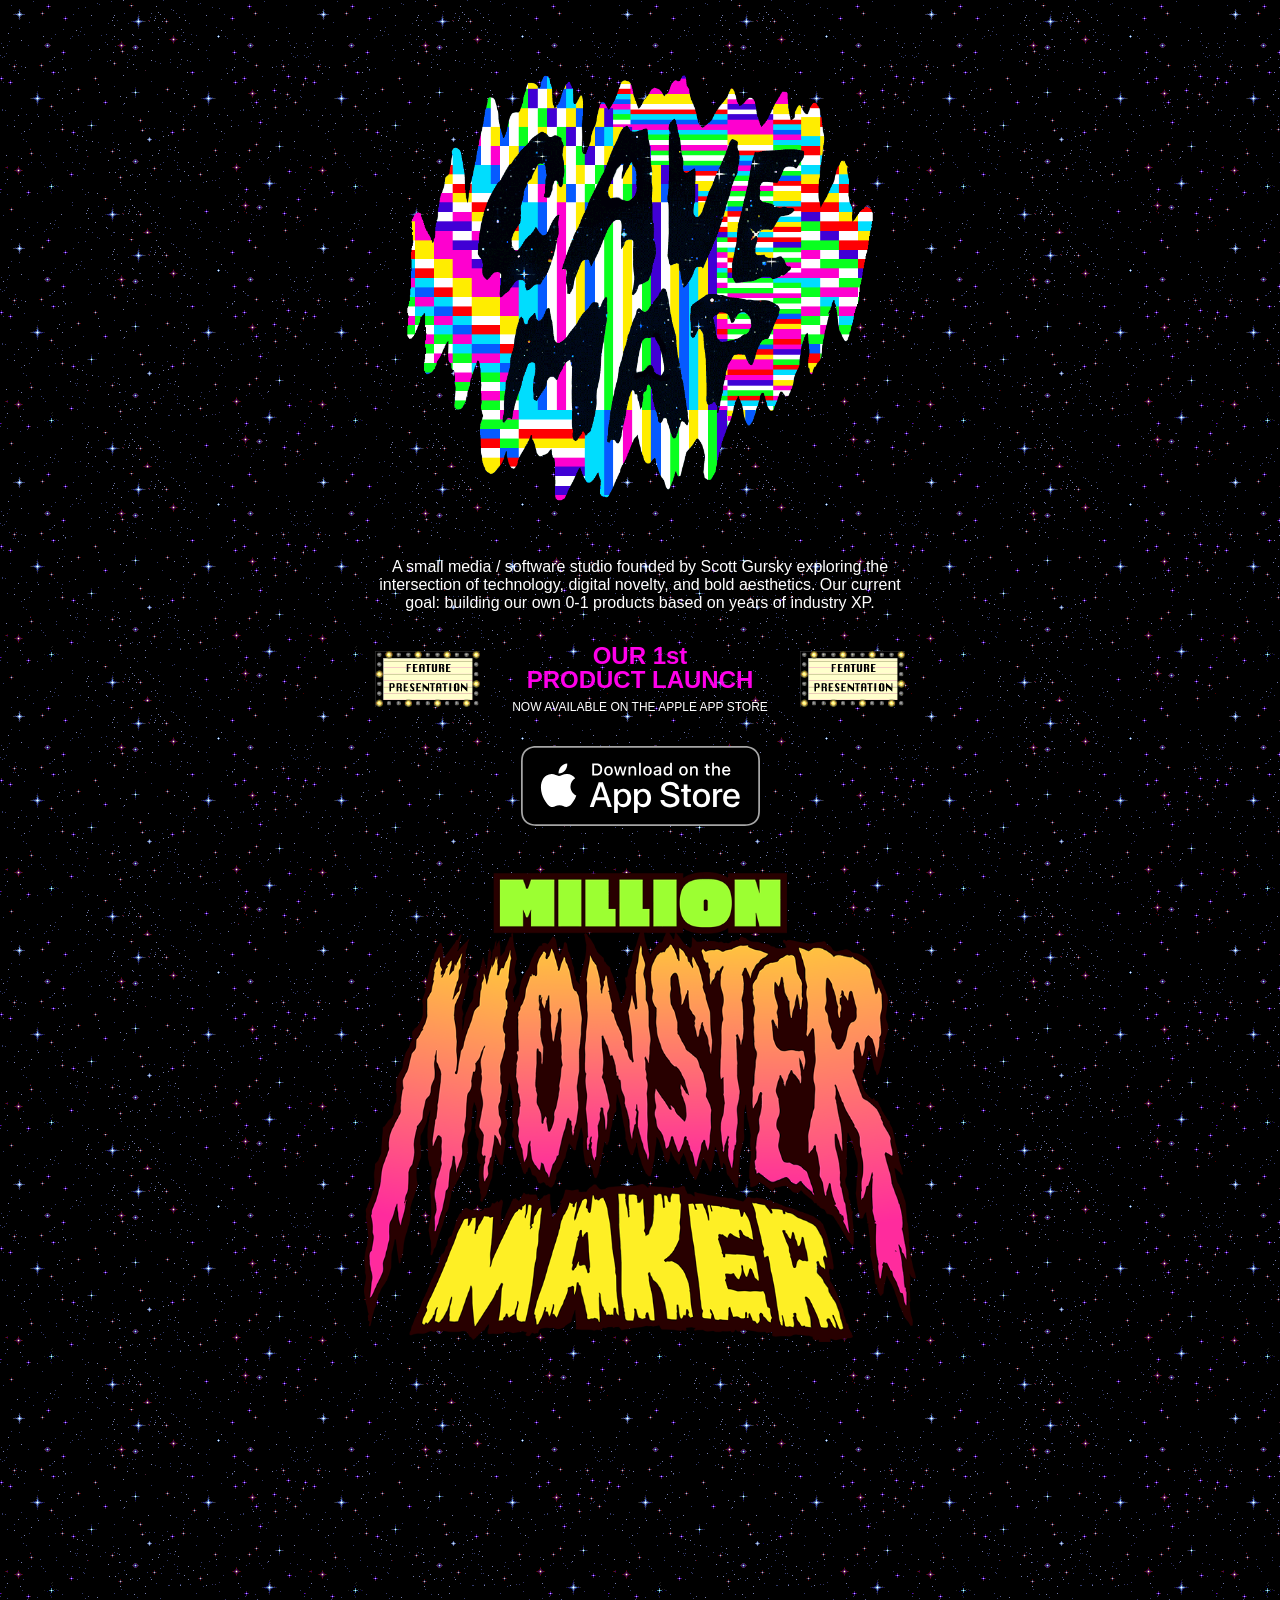
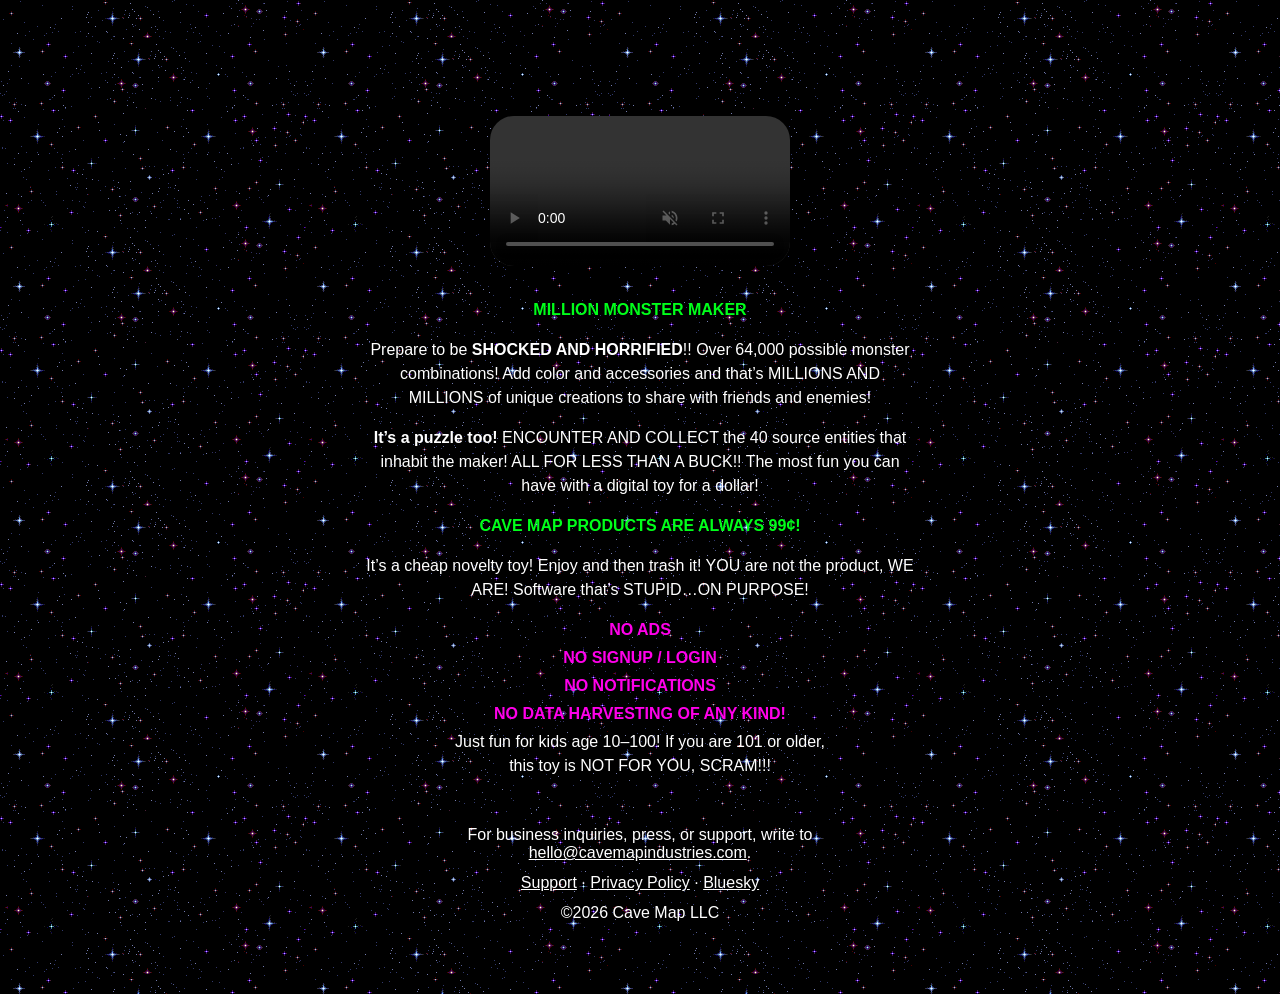
<file: index.html>
<!DOCTYPE html>
<html lang="en">
<head>
<meta charset="UTF-8">
<meta name="viewport" content="width=device-width, initial-scale=1.0">
<title>Cave Map Industries</title>
<meta name="description" content="Cave Map LLC is a small media / software studio exploring the intersection of technology, digital novelty, and bold aesthetics. First product: Million Monster Maker.">
<link rel="icon" href="assets/cave-map-logo.svg" type="image/svg+xml">
<link rel="stylesheet" href="style.css">
</head>
<body>
<main class="page">

  <img class="cavemap-logo" src="assets/cavemap-logo.gif" alt="Cave Map Industries" width="476" height="476">

  <p class="tagline">
    A small media / software studio founded by Scott Gursky exploring the intersection of technology, digital novelty, and bold aesthetics. Our current goal: building our own 0-1 products based on years of industry XP.
  </p>

  <div class="launch-row">
    <img class="launch-stamp" src="assets/feature-presentation.png" alt="Feature presentation" width="105" height="56">
    <div class="launch-copy">
      <p class="pink-heading">OUR 1st<br>PRODUCT LAUNCH</p>
      <p class="launch-sub">NOW AVAILABLE ON THE APPLE APP STORE</p>
    </div>
    <img class="launch-stamp" src="assets/feature-presentation.png" alt="Feature presentation" width="105" height="56">
  </div>

  <a class="app-store-badge" href="https://apps.apple.com/app/id6815467483">
    <img src="assets/app-store-badge.svg" alt="Download Million Monster Maker on the App Store" width="239" height="80">
  </a>

  <img class="mmm-logo" src="assets/mm-maker-logo.png" alt="Million Monster Maker" width="800" height="701">

  <div class="commercial">
    <iframe src="https://www.youtube-nocookie.com/embed/4a9arroMRpY" title="Million Monster Maker commercial" allow="accelerometer; autoplay; clipboard-write; encrypted-media; gyroscope; picture-in-picture; web-share" referrerpolicy="strict-origin-when-cross-origin" allowfullscreen></iframe>
  </div>

  <video class="playthrough" src="assets/mm-playthrough.mp4" autoplay muted loop playsinline controls width="300" height="533"></video>

  <div class="copy-block">
    <p class="green-heading">MILLION MONSTER MAKER</p>
    <p>Prepare to be <strong>SHOCKED AND HORRIFIED</strong>!! Over 64,000 possible monster combinations! Add color and accessories and that&rsquo;s MILLIONS AND MILLIONS of unique creations to share with friends and enemies!</p>
    <p><strong>It&rsquo;s a puzzle too!</strong> ENCOUNTER AND COLLECT the 40 source entities that inhabit the maker! ALL FOR LESS THAN A BUCK!! The most fun you can have with a digital toy for a dollar!</p>

    <p class="green-heading">CAVE MAP PRODUCTS ARE ALWAYS 99&cent;!</p>
    <p>It&rsquo;s a cheap novelty toy! Enjoy and then trash it! YOU are not the product, WE ARE! Software that&rsquo;s STUPID&hellip;ON PURPOSE!</p>

    <p class="pink-heading small">NO ADS</p>
    <p class="pink-heading small">NO SIGNUP / LOGIN</p>
    <p class="pink-heading small">NO NOTIFICATIONS</p>
    <p class="pink-heading small">NO DATA HARVESTING OF ANY KIND!</p>

    <p>Just fun for kids age 10&ndash;100! If you are 101 or older,<br>this toy is NOT FOR YOU, SCRAM!!!</p>
  </div>

  <div class="contact-block">
    <p>For business inquiries, press, or support, write to <a href="mailto:hello@cavemapindustries.com">hello@cavemapindustries.com</a>.</p>
    <p><a href="support/">Support</a> &middot; <a href="privacy/">Privacy Policy</a> &middot; <a href="https://bsky.app/profile/cavemap.bsky.social" rel="me">Bluesky</a></p>
    <p class="copyright">&copy;2026 Cave Map LLC</p>
  </div>

</main>
</body>
</html>
</file>
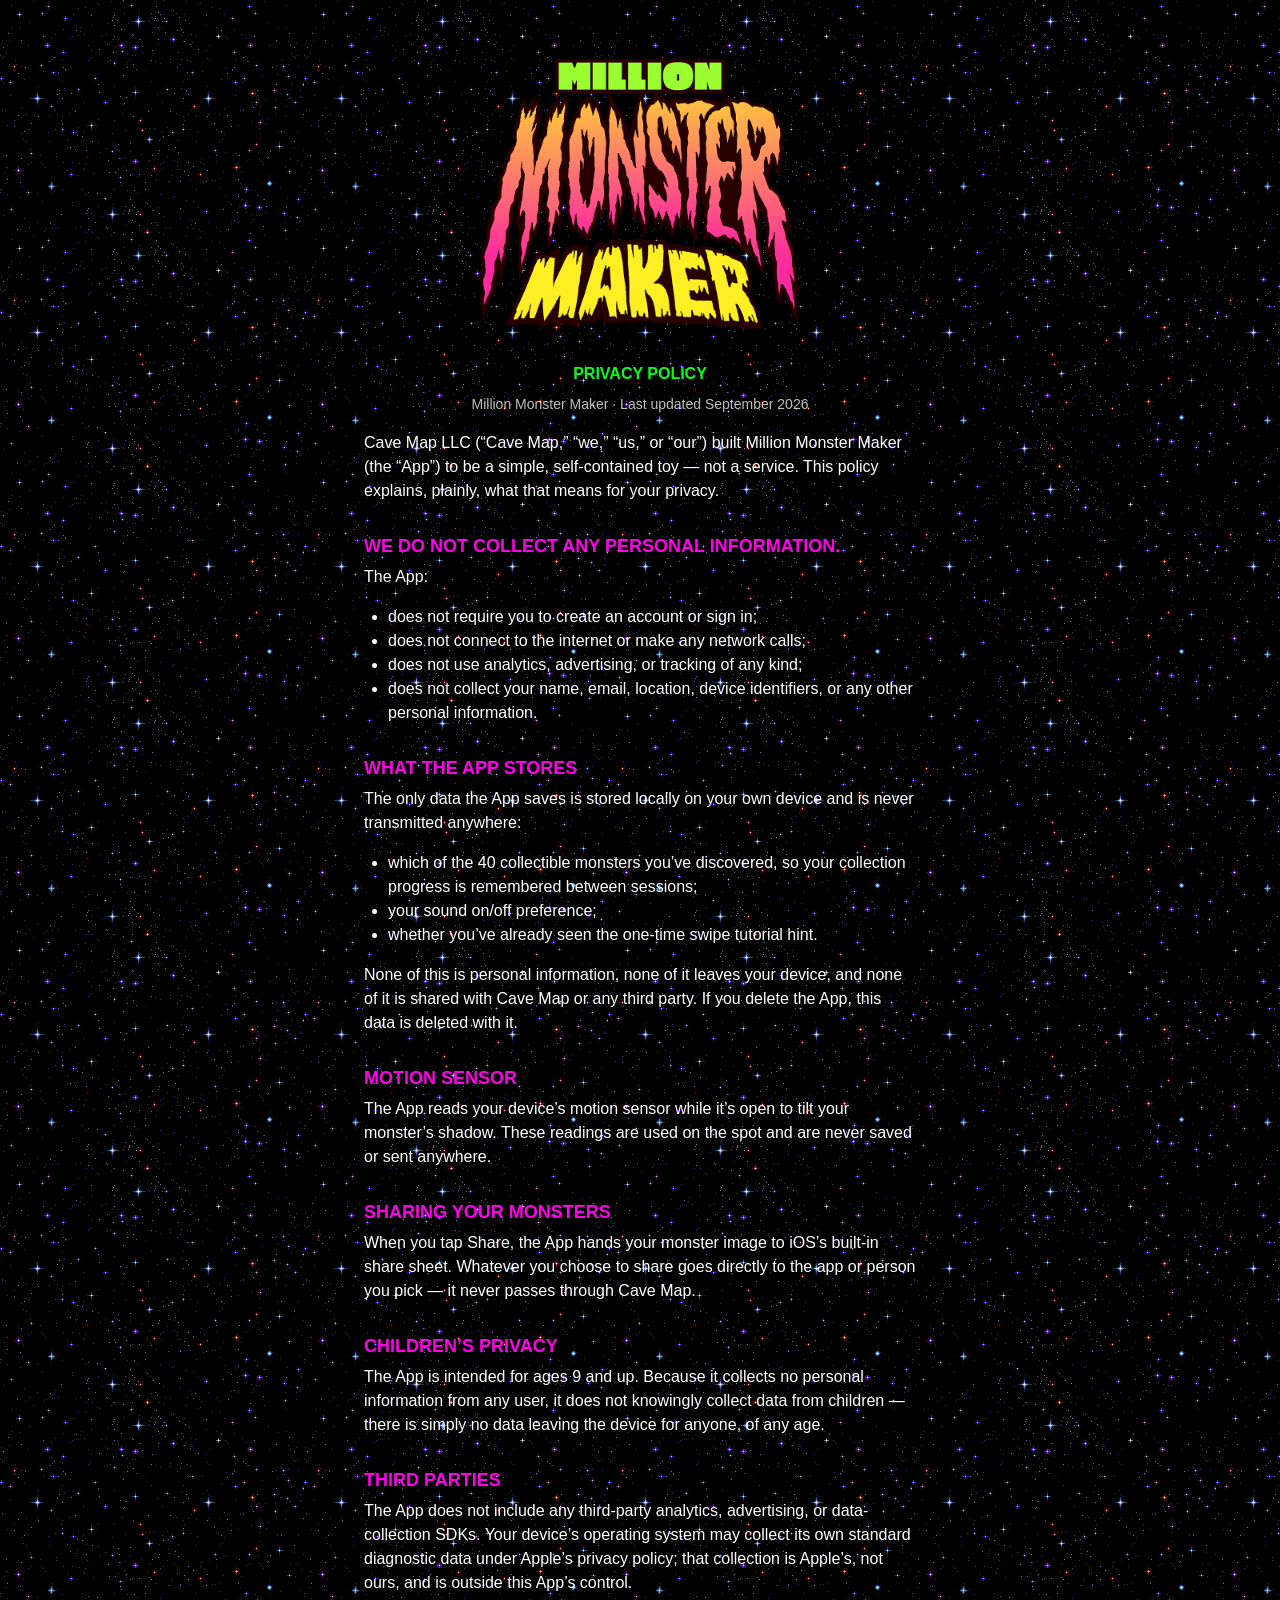
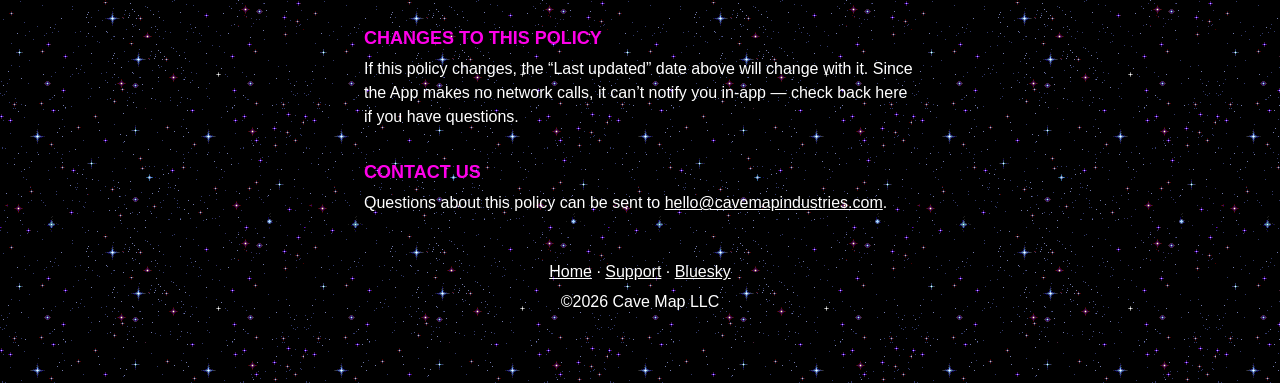
<file: privacy/index.html>
<!DOCTYPE html>
<html lang="en">
<head>
<meta charset="UTF-8">
<meta name="viewport" content="width=device-width, initial-scale=1.0">
<title>Privacy Policy — Million Monster Maker</title>
<meta name="description" content="Privacy policy for Million Monster Maker by Cave Map LLC. We collect no personal information.">
<link rel="icon" href="../assets/cave-map-logo.svg" type="image/svg+xml">
<link rel="stylesheet" href="../style.css">
</head>
<body>
<main class="page legal">

  <a class="home-link" href="../"><img src="../assets/mm-maker-logo.png" alt="Million Monster Maker" width="800" height="701"></a>

  <div class="legal-body">
    <p class="green-heading">PRIVACY POLICY</p>
    <p class="updated">Million Monster Maker &middot; Last updated September 2026</p>

    <p>Cave Map LLC (&ldquo;Cave Map,&rdquo; &ldquo;we,&rdquo; &ldquo;us,&rdquo; or &ldquo;our&rdquo;) built Million Monster Maker (the &ldquo;App&rdquo;) to be a simple, self-contained toy &mdash; not a service. This policy explains, plainly, what that means for your privacy.</p>

    <p class="pink-heading small">WE DO NOT COLLECT ANY PERSONAL INFORMATION.</p>
    <p>The App:</p>
    <ul>
      <li>does not require you to create an account or sign in;</li>
      <li>does not connect to the internet or make any network calls;</li>
      <li>does not use analytics, advertising, or tracking of any kind;</li>
      <li>does not collect your name, email, location, device identifiers, or any other personal information.</li>
    </ul>

    <p class="pink-heading small">WHAT THE APP STORES</p>
    <p>The only data the App saves is stored locally on your own device and is never transmitted anywhere:</p>
    <ul>
      <li>which of the 40 collectible monsters you&rsquo;ve discovered, so your collection progress is remembered between sessions;</li>
      <li>your sound on/off preference;</li>
      <li>whether you&rsquo;ve already seen the one-time swipe tutorial hint.</li>
    </ul>
    <p>None of this is personal information, none of it leaves your device, and none of it is shared with Cave Map or any third party. If you delete the App, this data is deleted with it.</p>

    <p class="pink-heading small">MOTION SENSOR</p>
    <p>The App reads your device&rsquo;s motion sensor while it&rsquo;s open to tilt your monster&rsquo;s shadow. These readings are used on the spot and are never saved or sent anywhere.</p>

    <p class="pink-heading small">SHARING YOUR MONSTERS</p>
    <p>When you tap Share, the App hands your monster image to iOS&rsquo;s built-in share sheet. Whatever you choose to share goes directly to the app or person you pick &mdash; it never passes through Cave Map.</p>

    <p class="pink-heading small">CHILDREN&rsquo;S PRIVACY</p>
    <p>The App is intended for ages 9 and up. Because it collects no personal information from any user, it does not knowingly collect data from children &mdash; there is simply no data leaving the device for anyone, of any age.</p>

    <p class="pink-heading small">THIRD PARTIES</p>
    <p>The App does not include any third-party analytics, advertising, or data-collection SDKs. Your device&rsquo;s operating system may collect its own standard diagnostic data under Apple&rsquo;s privacy policy; that collection is Apple&rsquo;s, not ours, and is outside this App&rsquo;s control.</p>

    <p class="pink-heading small">CHANGES TO THIS POLICY</p>
    <p>If this policy changes, the &ldquo;Last updated&rdquo; date above will change with it. Since the App makes no network calls, it can&rsquo;t notify you in-app &mdash; check back here if you have questions.</p>

    <p class="pink-heading small">CONTACT US</p>
    <p>Questions about this policy can be sent to <a href="mailto:hello@cavemapindustries.com">hello@cavemapindustries.com</a>.</p>
  </div>

  <div class="contact-block">
    <p><a href="../">Home</a> &middot; <a href="../support/">Support</a> &middot; <a href="https://bsky.app/profile/cavemap.bsky.social" rel="me">Bluesky</a></p>
    <p class="copyright">&copy;2026 Cave Map LLC</p>
  </div>

</main>
</body>
</html>
</file>
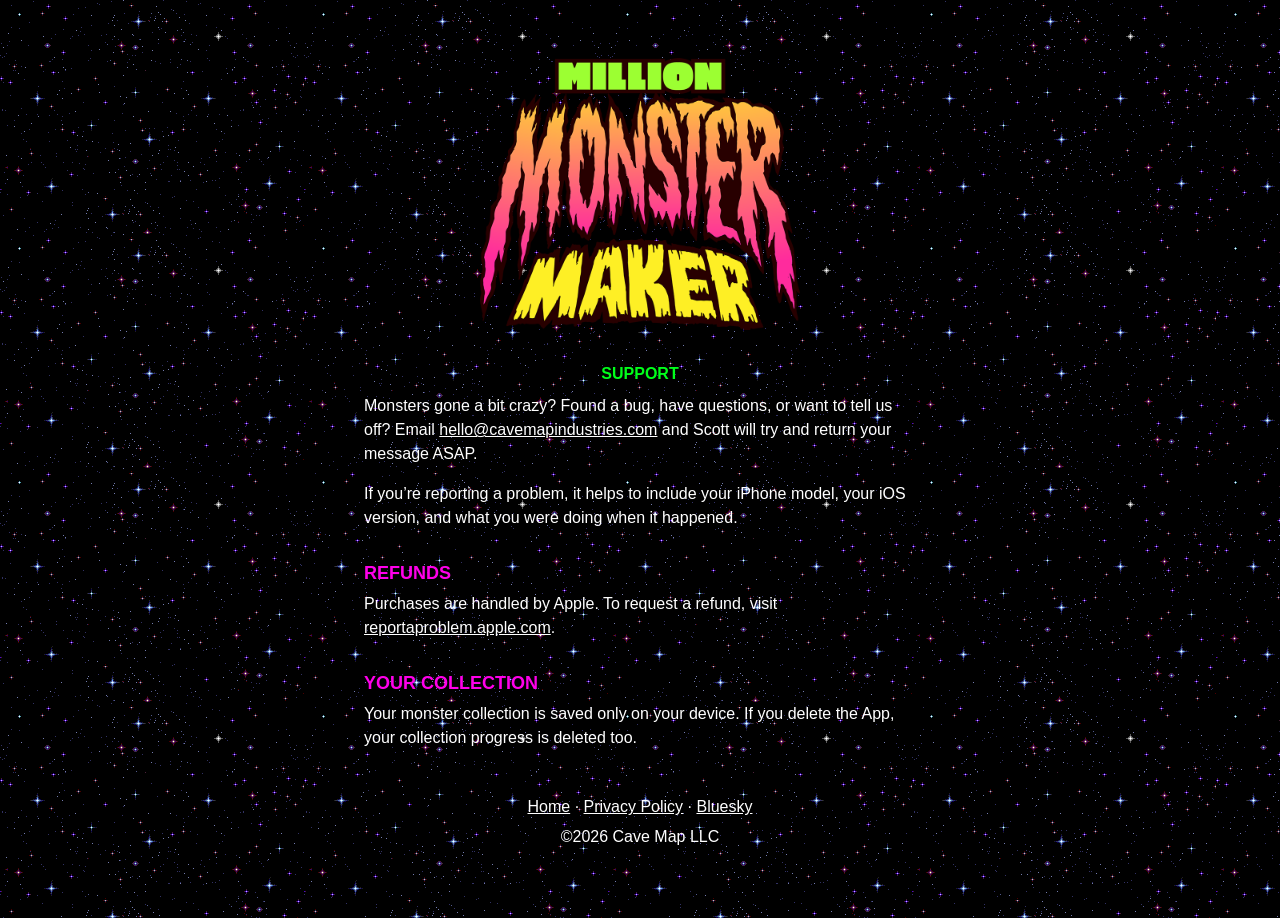
<file: support/index.html>
<!DOCTYPE html>
<html lang="en">
<head>
<meta charset="UTF-8">
<meta name="viewport" content="width=device-width, initial-scale=1.0">
<title>Support — Million Monster Maker</title>
<meta name="description" content="Get help with Million Monster Maker by Cave Map LLC.">
<link rel="icon" href="../assets/cave-map-logo.svg" type="image/svg+xml">
<link rel="stylesheet" href="../style.css">
</head>
<body>
<main class="page legal">

  <a class="home-link" href="../"><img src="../assets/mm-maker-logo.png" alt="Million Monster Maker" width="800" height="701"></a>

  <div class="legal-body">
    <p class="green-heading">SUPPORT</p>

    <p>Monsters gone a bit crazy? Found a bug, have questions, or want to tell us off? Email <a href="mailto:hello@cavemapindustries.com">hello@cavemapindustries.com</a> and Scott will try and return your message ASAP.</p>
    <p>If you&rsquo;re reporting a problem, it helps to include your iPhone model, your iOS version, and what you were doing when it happened.</p>

    <p class="pink-heading small">REFUNDS</p>
    <p>Purchases are handled by Apple. To request a refund, visit <a href="https://reportaproblem.apple.com">reportaproblem.apple.com</a>.</p>

    <p class="pink-heading small">YOUR COLLECTION</p>
    <p>Your monster collection is saved only on your device. If you delete the App, your collection progress is deleted too.</p>
  </div>

  <div class="contact-block">
    <p><a href="../">Home</a> &middot; <a href="../privacy/">Privacy Policy</a> &middot; <a href="https://bsky.app/profile/cavemap.bsky.social" rel="me">Bluesky</a></p>
    <p class="copyright">&copy;2026 Cave Map LLC</p>
  </div>

</main>
</body>
</html>
</file>
<file: style.css>
* {
  box-sizing: border-box;
}

html, body {
  margin: 0;
  padding: 0;
  background: #000000 url("assets/cavemap-stars.gif") repeat;
  color: #ffffff;
  font-family: Arial, Helvetica, sans-serif;
}

.page {
  max-width: 600px;
  margin: 0 auto;
  display: flex;
  flex-direction: column;
  align-items: center;
  gap: 32px;
  padding: 50px 24px 60px;
}

.cavemap-logo {
  width: 100%;
  max-width: 476px;
  height: auto;
  display: block;
}

.tagline {
  font-size: 16px;
  text-align: center;
  margin: 0;
  max-width: 600px;
}

.launch-row {
  display: flex;
  gap: 32px;
  align-items: center;
  justify-content: center;
  width: 100%;
  flex-wrap: nowrap;
}

.launch-stamp {
  width: 105px;
  height: 56px;
  flex-shrink: 0;
}

.app-store-badge {
  display: block;
}

.app-store-badge img {
  display: block;
}

.commercial {
  width: 100%;
  aspect-ratio: 16 / 9;
}

.commercial iframe {
  width: 100%;
  height: 100%;
  border: 0;
  display: block;
}

.launch-copy {
  text-align: center;
}

.pink-heading {
  color: #ff00ea;
  font-weight: bold;
  font-size: 24px;
  line-height: 24px;
  margin: 0;
}

.pink-heading.small {
  margin: 0 0 4px;
}

.launch-sub {
  font-size: 12px;
  margin: 8px 0 0;
}

.mmm-logo {
  width: 100%;
  height: auto;
  display: block;
}

.playthrough {
  width: 300px;
  max-width: 100%;
  height: auto;
  border-radius: 24px;
  display: block;
}

.copy-block {
  text-align: center;
  max-width: 600px;
}

.copy-block p {
  font-size: 16px;
  line-height: 1.5;
  margin: 0 0 16px;
}

.green-heading {
  color: #00ff1a;
  font-weight: bold;
  font-size: 24px;
  margin: 8px 0 16px;
}

.contact-block {
  text-align: center;
  max-width: 600px;
}

.contact-block p {
  font-size: 16px;
  margin: 0 0 12px;
}

.contact-block a {
  color: inherit;
  text-decoration: underline;
}

.copyright {
  font-size: 16px;
  margin: 0;
}

@media (max-width: 480px) {
  .launch-row {
    gap: 12px;
  }

  .launch-stamp {
    width: 72px;
    height: 38px;
  }

  .pink-heading {
    font-size: 18px;
    line-height: 20px;
  }

  .launch-sub {
    font-size: 10px;
  }
}

.home-link {
  display: block;
  width: 100%;
  max-width: 320px;
}

.home-link img {
  width: 100%;
  height: auto;
  display: block;
}

.legal-body {
  width: 100%;
  max-width: 600px;
}

.legal-body p,
.legal-body li {
  font-size: 16px;
  line-height: 1.5;
}

.legal-body p {
  margin: 0 0 16px;
}

.legal-body .pink-heading.small {
  font-size: 18px;
  line-height: 22px;
  margin: 32px 0 8px;
}

.legal-body ul {
  margin: 0 0 16px;
  padding-left: 24px;
}

.legal-body a {
  color: inherit;
  text-decoration: underline;
}

.legal-body .green-heading {
  text-align: center;
  margin: 0 0 8px;
}

.updated {
  text-align: center;
  font-size: 14px !important;
  opacity: 0.75;
}
</file>
